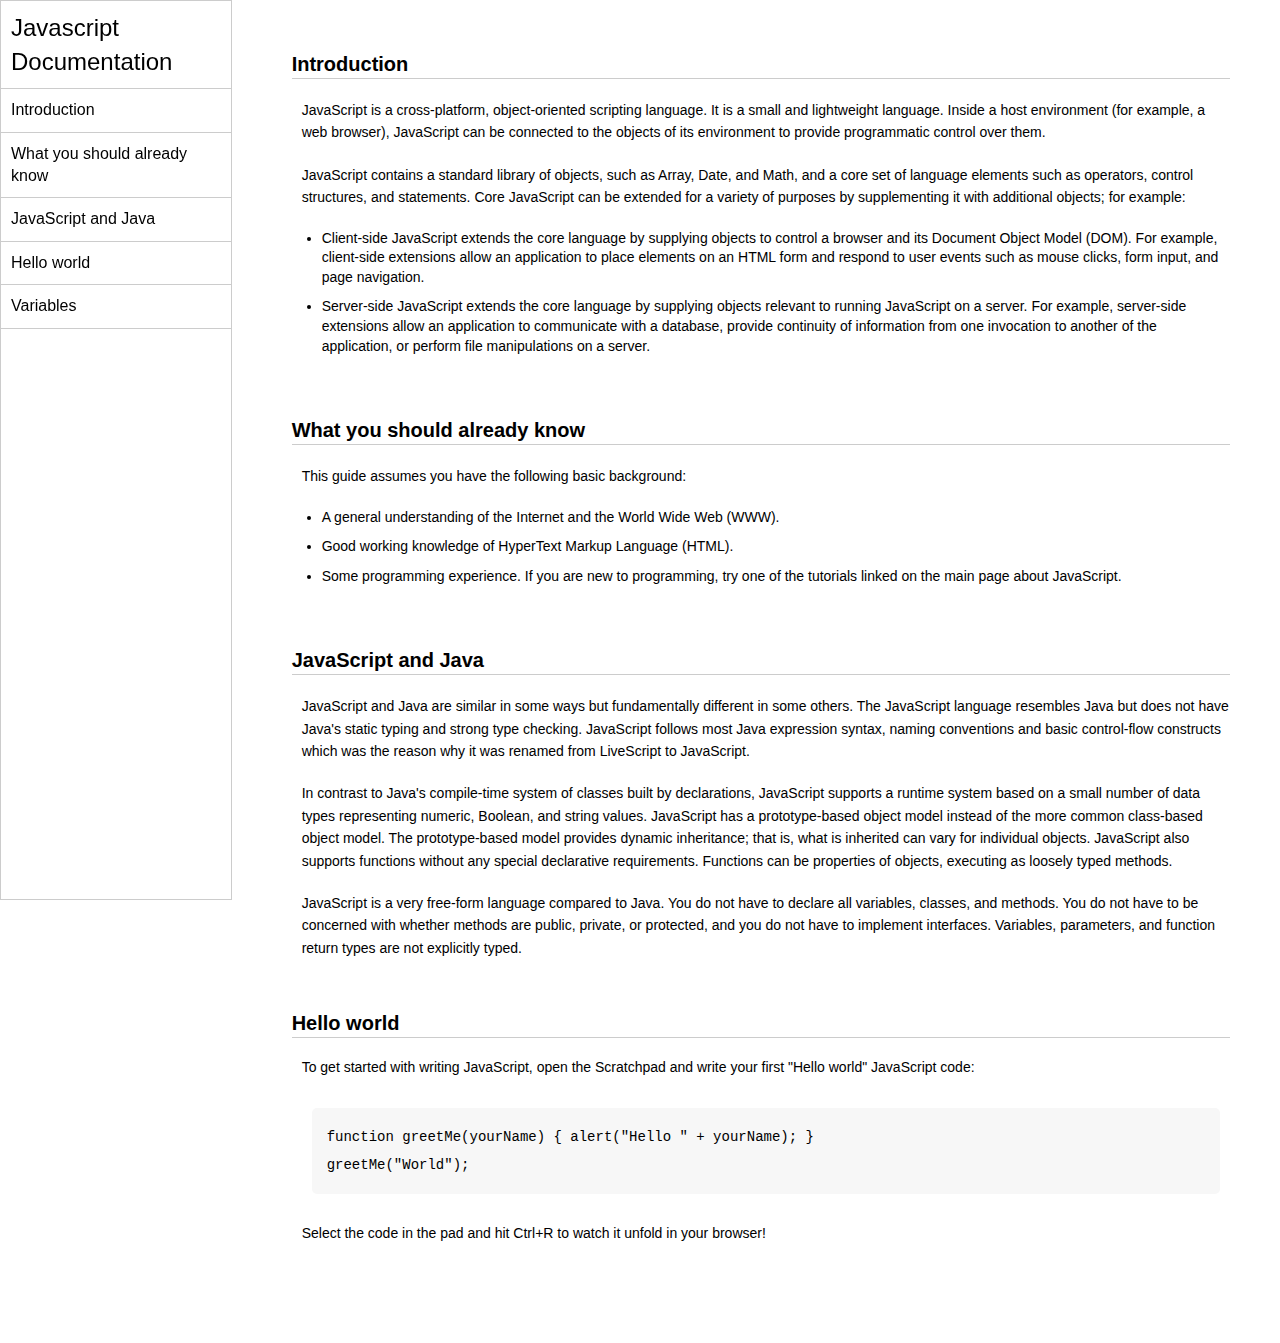
<file: index.html>
<!DOCTYPE html>
<html lang="en">
  <head>
    <meta charset="UTF-8" />
    <meta http-equiv="X-UA-Compatible" content="IE=edge" />
    <meta name="viewport" content="width=device-width, initial-scale=1.0" />
    <title>Javascript Documentation</title>
    <link rel="stylesheet" href="style.css" />
    <link rel="stylesheet" href="style.css" />
  </head>
  <body>
	      <header>
		            <nav>
				            <h1>Javascript Documentation</h1>
					            <ul>
							              <a href="#Introduction"><li>Introduction</li></a>
								                <a href="#What_you_should_already_know"
										               ><li>What you should already know</li></a
										                 >
												           <a href="#JavaScript_and_Java"><li>JavaScript and Java</li></a>
													             <a href="#Hello_world"><li>Hello world</li></a>
														               <a href="#Variables"><li>Variables</li></a>
															               </ul>
																             </nav>
																	         </header>
																		     <main>
																			           <section id="Introduction">
																					           <h2>Introduction</h2>
																						           <article>
																								             <p>
																									                 JavaScript is a cross-platform, object-oriented scripting language.
																											             It is a small and lightweight language. Inside a host environment
																												                 (for example, a web browser), JavaScript can be connected to the
																														             objects of its environment to provide programmatic control over
																															                 them.
																																	           </p>

																																		             <p>
																																			                 JavaScript contains a standard library of objects, such as Array,
																																					             Date, and Math, and a core set of language elements such as
																																						                 operators, control structures, and statements. Core JavaScript can
																																								             be extended for a variety of purposes by supplementing it with
																																									                 additional objects; for example:
																																											           </p>
																																												             <ul>
																																														                 <li>
																																																	               Client-side JavaScript extends the core language by supplying
																																																		                     objects to control a browser and its Document Object Model (DOM).
																																																				                   For example, client-side extensions allow an application to place
																																																						                 elements on an HTML form and respond to user events such as mouse
																																																								               clicks, form input, and page navigation.
																																																									                   </li>
																																																											               <li>
																																																													                     Server-side JavaScript extends the core language by supplying
																																																															                   objects relevant to running JavaScript on a server. For example,
																																																																	                 server-side extensions allow an application to communicate with a
																																																																			               database, provide continuity of information from one invocation to
																																																																				                     another of the application, or perform file manipulations on a
																																																																						                   server.
																																																																								               </li>
																																																																									                 </ul>
																																																																											         </article>
																																																																												       </section>
																																																																												             <section id="What_you_should_already_know">
																																																																														             <h2>What you should already know</h2>
																																																																															             <article>
																																																																																	               <p>This guide assumes you have the following basic background:</p>

																																																																																		                 <ul>
																																																																																					             <li>
																																																																																							                   A general understanding of the Internet and the World Wide Web
																																																																																									                 (WWW).
																																																																																											             </li>
																																																																																												                 <li>Good working knowledge of HyperText Markup Language (HTML).</li>
																																																																																														             <li>
																																																																																																                   Some programming experience. If you are new to programming, try
																																																																																																		                 one of the tutorials linked on the main page about JavaScript.
																																																																																																				             </li>
																																																																																																					               </ul>
																																																																																																						               </article>
																																																																																																							             </section>
																																																																																																								           <section id="JavaScript_and_Java">
																																																																																																										           <h2>JavaScript and Java</h2>
																																																																																																											           <article>
																																																																																																													             <p>
																																																																																																														                 JavaScript and Java are similar in some ways but fundamentally
																																																																																																																             different in some others. The JavaScript language resembles Java but
																																																																																																																	                 does not have Java's static typing and strong type checking.
																																																																																																																			             JavaScript follows most Java expression syntax, naming conventions
																																																																																																																				                 and basic control-flow constructs which was the reason why it was
																																																																																																																						             renamed from LiveScript to JavaScript.
																																																																																																																							               </p>

																																																																																																																								                 <p>
																																																																																																																										             In contrast to Java's compile-time system of classes built by
																																																																																																																											                 declarations, JavaScript supports a runtime system based on a small
																																																																																																																													             number of data types representing numeric, Boolean, and string
																																																																																																																														                 values. JavaScript has a prototype-based object model instead of the
																																																																																																																																             more common class-based object model. The prototype-based model
																																																																																																																																	                 provides dynamic inheritance; that is, what is inherited can vary
																																																																																																																																			             for individual objects. JavaScript also supports functions without
																																																																																																																																				                 any special declarative requirements. Functions can be properties of
																																																																																																																																						             objects, executing as loosely typed methods.
																																																																																																																																							               </p>
																																																																																																																																								                 <p>
																																																																																																																																										             JavaScript is a very free-form language compared to Java. You do not
																																																																																																																																											                 have to declare all variables, classes, and methods. You do not have
																																																																																																																																													             to be concerned with whether methods are public, private, or
																																																																																																																																														                 protected, and you do not have to implement interfaces. Variables,
																																																																																																																																																             parameters, and function return types are not explicitly typed.
																																																																																																																																																	               </p>
																																																																																																																																																		               </article>
																																																																																																																																																			             </section>
																																																																																																																																																				           <section id="Hello_world">
																																																																																																																																																						           <h2>Hello world</h2>
																																																																																																																																																							           <article>
																																																																																																																																																									             To get started with writing JavaScript, open the Scratchpad and write
																																																																																																																																																										               your first "Hello world" JavaScript code:
																																																																																																																																																											                 <code
																																																																																																																																																															             >function greetMe(yourName) { alert("Hello " + yourName); }
																																																																																																																																																																                 greetMe("World");
																																																																																																																																																																		           </code>

																																																																																																																																																														           Select the code in the pad and hit Ctrl+R to watch it unfold in your
																																																																																																																																																															             browser!
																																																																																																																																																																             </article>
																																																																																																																																																																	           </section>
</file>
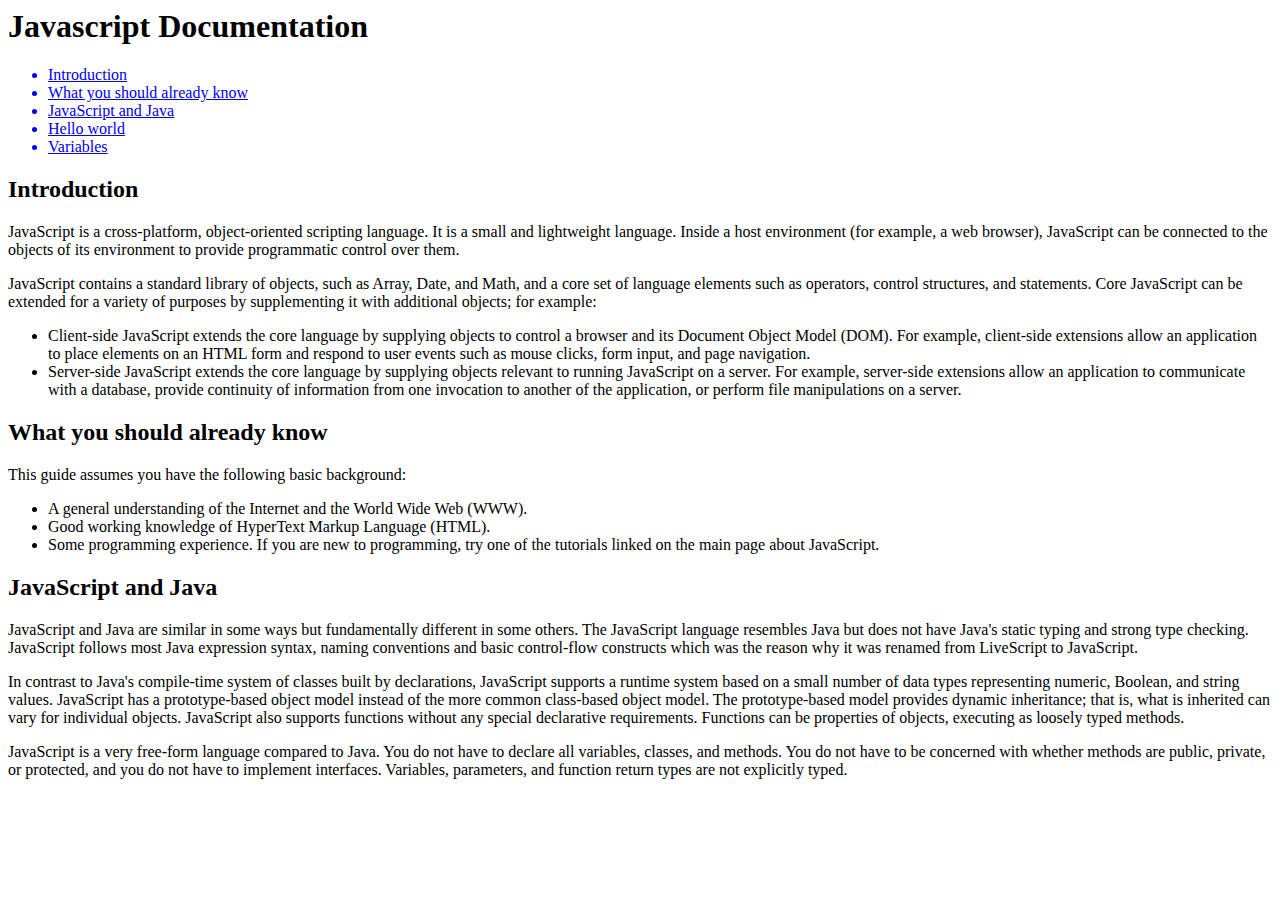
<file: text.html>
<body>
    <header>
      <nav>
        <h1>Javascript Documentation</h1>
        <ul>
          <a href="#Introduction"><li>Introduction</li></a>
          <a href="#What_you_should_already_know"
            ><li>What you should already know</li></a
          >
          <a href="#JavaScript_and_Java"><li>JavaScript and Java</li></a>
          <a href="#Hello_world"><li>Hello world</li></a>
          <a href="#Variables"><li>Variables</li></a>
        </ul>
      </nav>
    </header>
    <main>
      <section id="Introduction">
        <h2>Introduction</h2>
        <article>
          <p>
            JavaScript is a cross-platform, object-oriented scripting language.
            It is a small and lightweight language. Inside a host environment
            (for example, a web browser), JavaScript can be connected to the
            objects of its environment to provide programmatic control over
            them.
          </p>

          <p>
            JavaScript contains a standard library of objects, such as Array,
            Date, and Math, and a core set of language elements such as
            operators, control structures, and statements. Core JavaScript can
            be extended for a variety of purposes by supplementing it with
            additional objects; for example:
          </p>
          <ul>
            <li>
              Client-side JavaScript extends the core language by supplying
              objects to control a browser and its Document Object Model (DOM).
              For example, client-side extensions allow an application to place
              elements on an HTML form and respond to user events such as mouse
              clicks, form input, and page navigation.
            </li>
            <li>
              Server-side JavaScript extends the core language by supplying
              objects relevant to running JavaScript on a server. For example,
              server-side extensions allow an application to communicate with a
              database, provide continuity of information from one invocation to
              another of the application, or perform file manipulations on a
              server.
            </li>
          </ul>
        </article>
      </section>
    </section>
    <section id="What_you_should_already_know">
      <h2>What you should already know</h2>
      <article>
        <p>This guide assumes you have the following basic background:</p>

        <ul>
          <li>
            A general understanding of the Internet and the World Wide Web
            (WWW).
          </li>
          <li>Good working knowledge of HyperText Markup Language (HTML).</li>
          <li>
            Some programming experience. If you are new to programming, try
            one of the tutorials linked on the main page about JavaScript.
          </li>
        </ul>
      </article>
    </section>
    <section id="JavaScript_and_Java">
      <h2>JavaScript and Java</h2>
      <article>
        <p>
          JavaScript and Java are similar in some ways but fundamentally
          different in some others. The JavaScript language resembles Java but
          does not have Java's static typing and strong type checking.
          JavaScript follows most Java expression syntax, naming conventions
          and basic control-flow constructs which was the reason why it was
          renamed from LiveScript to JavaScript.
        </p>

        <p>
          In contrast to Java's compile-time system of classes built by
          declarations, JavaScript supports a runtime system based on a small
          number of data types representing numeric, Boolean, and string
          values. JavaScript has a prototype-based object model instead of the
          more common class-based object model. The prototype-based model
          provides dynamic inheritance; that is, what is inherited can vary
          for individual objects. JavaScript also supports functions without
          any special declarative requirements. Functions can be properties of
          objects, executing as loosely typed methods.
        </p>
        <p>
          JavaScript is a very free-form language compared to Java. You do not
          have to declare all variables, classes, and methods. You do not have
          to be concerned with whether methods are public, private, or
          protected, and you do not have to implement interfaces. Variables,
          parameters, and function return types are not explicitly typed.
        </p>
      </article>
    </section>
</file>
<file: style.css>
* {
    margin: 0;
    padding: 0;
    box-sizing: border-box;
  }
  a {
    text-decoration: none;

  }
  html,
  body {
    font-family: "roboto",sans-serif;
    font-weight: 300;
    line-height: 1.4;
    scroll-behavior: smooth;
  }

  header {
    border: 1px solid #ccc;
    height: 100vh;
    position: sticky;
    top: 0;
  }

  body {
    display: flex;
    gap: 10px;
  }

  nav {
    /* padding: 20px 10px; */
  }
  nav h1 {
    font-size: 1.5rem;
    font-weight: 300;
    padding: 10px;
    border-bottom: 1px solid #ccc;
  }
  
  nav ul {
    list-style: none;
  }
  nav ul li {
    border-bottom: 1px solid #ccc;
    padding: 10px;
    color: black;
  }
  nav ul li:hover {
    background: #ccc;
    transition: 0.3s ease-in-out;
  }

  /* Main Section */

main {
  padding: 50px;
}


section {
  margin-bottom: 50px;
  scroll-margin: 50px;
}

section article {
  max-width: 1200px;
  font-size: 14px;
}
section h2 {
  font-size: 20px;
  border-bottom: 1px solid #ccc;
  margin-bottom: 20px;
}

section article {
  margin-left: 10px;
  display: flex;
  flex-direction: column;
  gap: 20px;
}

section article ul {
  margin-left: 20px;
}
section article ul li {
  margin-bottom: 10px;
}

section article p {
  font-size: 14px;
  line-height: 1.6;
}

code {
  display: block;
  text-align: left;
  white-space: pre-line;
  line-height: 2;
  background-color: #f7f7f7;
  padding: 15px;
  margin: 10px;
  border-radius: 5px;
}
</file>
